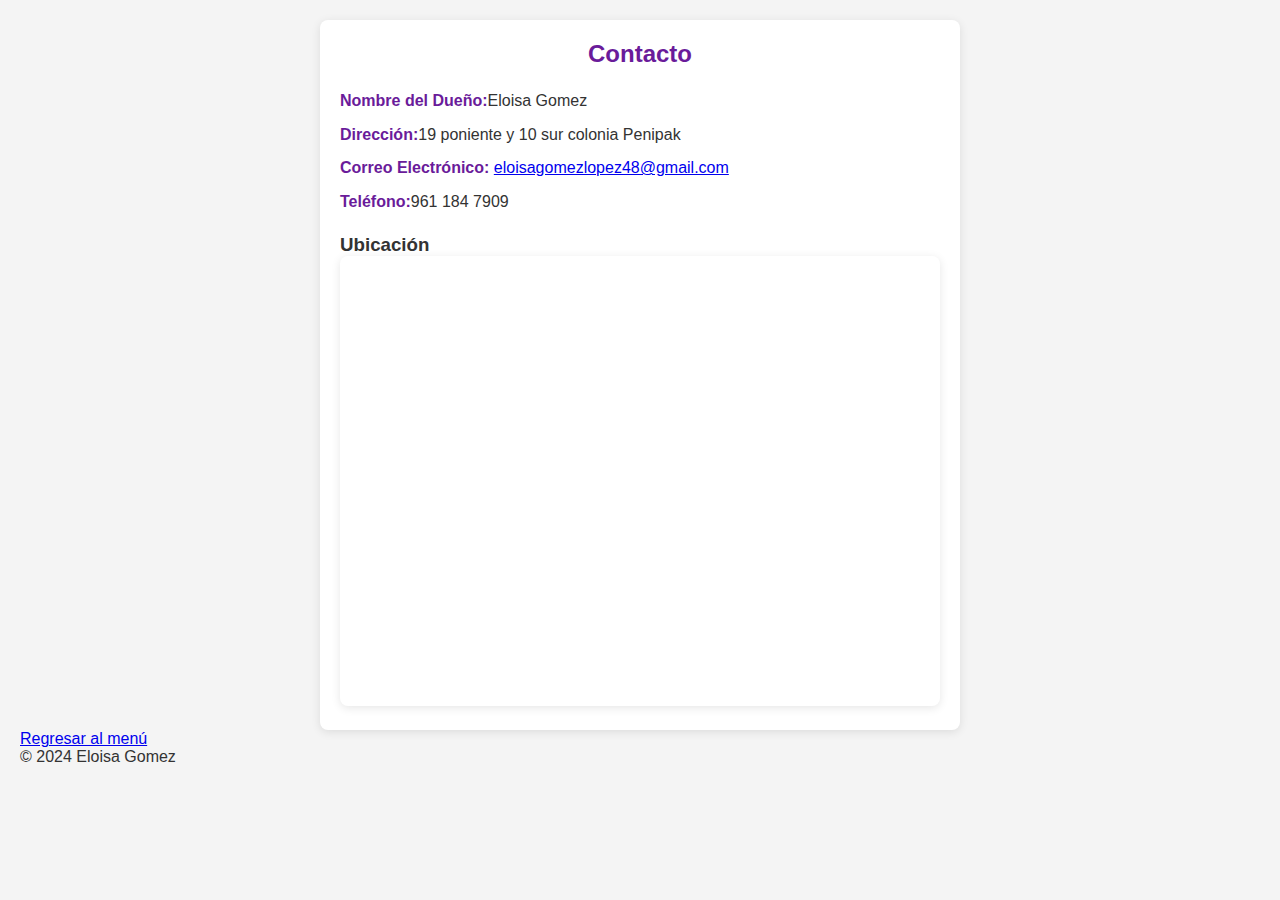
<file: practica8/contacto.html>
<!DOCTYPE html>
<html lang="en">
<head>
    <meta charset="UTF-8">
    <meta name="viewport" content="width=device-width, initial-scale=1.0">
    <title> Contacto</title>
    <link rel="shortcut icon" href="favicon.png">
    <link rel="stylesheet" href="css/style.css">
</head>
<body>
    <section id="contacto">
        <h2>Contacto</h2>
        <div class="contacto-info">
            <p><strong>Nombre del Dueño:</strong>Eloisa Gomez</p>
            <p><strong>Dirección:</strong>19 poniente y 10 sur colonia Penipak</p>
            <p><strong>Correo Electrónico:</strong> <a href="mailto:[correo@ejemplo.com]">eloisagomezlopez48@gmail.com</a></p>
            <p><strong>Teléfono:</strong>961 184 7909</p>
        </div>
    
        <h3>Ubicación</h3>
        <div class="mapa">
            <iframe src="https://maps.app.goo.gl/EVjp3L6C7LZUfugc6" width="600" height="450" style="border:0;" allowfullscreen="" loading="lazy"></iframe>
        </div>
    </section>
    <section>
        <a href="index.html">Regresar al menú</a>   
    </section>

    <footer>
        <p>&copy; 2024 Eloisa Gomez</p>
    </footer>
    
</body>
</html>
</file>
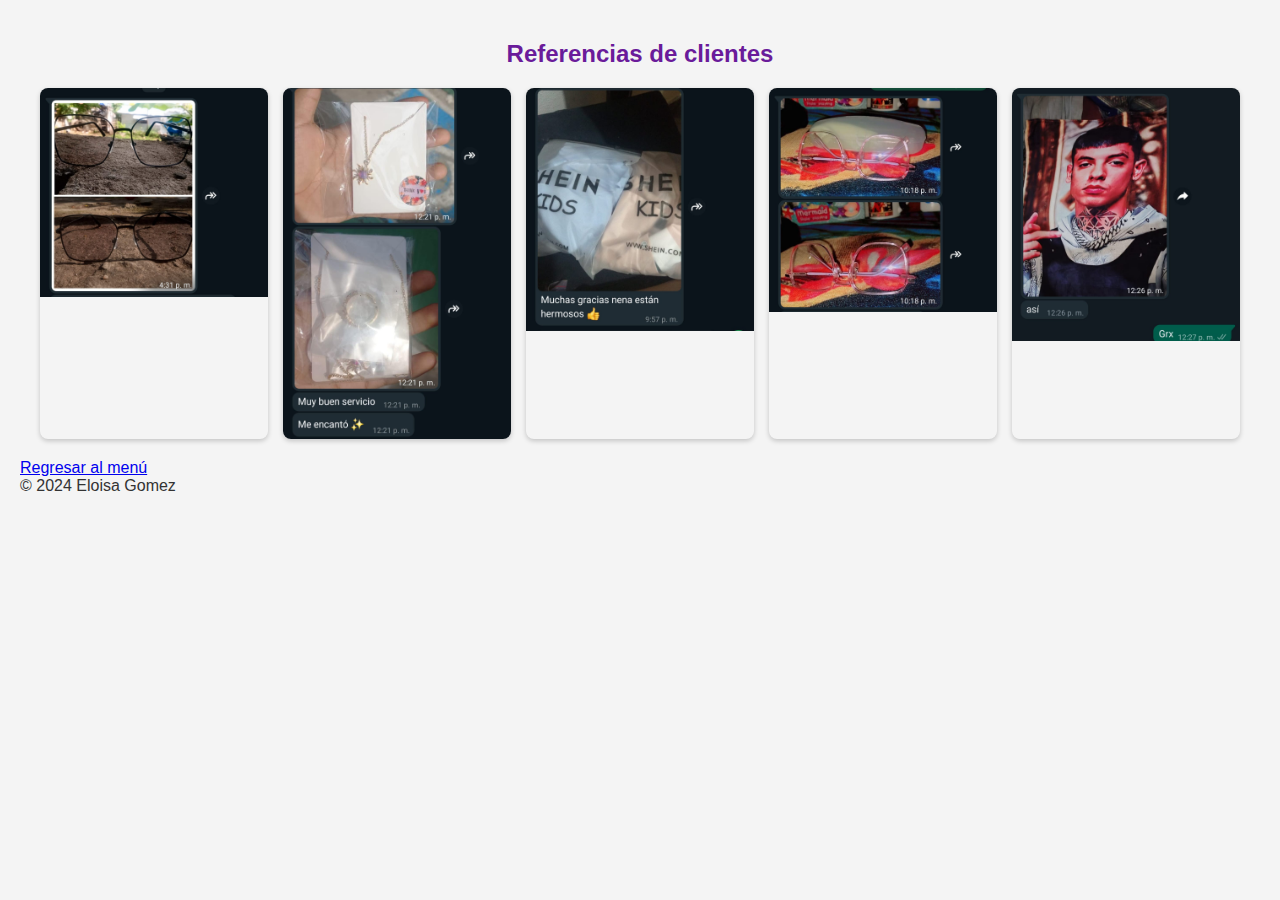
<file: practica8/galeria.html>
<!DOCTYPE html>
<html lang="es">
<head>
    <meta charset="UTF-8">
    <meta name="viewport" content="width=device-width, initial-scale=1.0">
    <title>Galería de Fotos</title>
    <link rel="stylesheet" href="css/style.css">
    <link rel="shortcut icon" href="favicon.png">
    <style>
        body {
            font-family: 'Arial', sans-serif;
            margin: 0;
            padding: 20px;
            background-color: #f4f4f4;
        }

        #galeria {
            max-width: 1200px;
            margin: auto;
            padding: 20px;
            text-align: center;
        }

        h2 {
            color: #6a1b9a;
            margin-bottom: 20px;
        }

        .grid-container {
            display: grid;
            grid-template-columns: repeat(auto-fill, minmax(200px, 1fr));
            gap: 15px;
        }

        .grid-item {
            overflow: hidden;
            border-radius: 8px;
            box-shadow: 0 2px 5px rgba(0, 0, 0, 0.2);
        }

        .grid-item img {
            width: 100%;
            height: auto;
            display: block;
            transition: transform 0.3s;
        }

        .grid-item img:hover {
            transform: scale(1.05);
        }
    </style>
</head>
<body>
    <section id="galeria">
        <h2>Referencias de clientes</h2>
        <div class="grid-container">
            <div class="grid-item">
                <img src="img/1.jpeg" alt="Descripción de la Imagen 1">
            </div>
            <div class="grid-item">
                <img src="img/2.jpeg" alt="Descripción de la Imagen 2">
            </div>
            <div class="grid-item">
                <img src="img/3.jpeg" alt="Descripción de la Imagen 3">
            </div>
            <div class="grid-item">
                <img src="img/4.jpeg" alt="Descripción de la Imagen 4">
            </div>
            <div class="grid-item">
                <img src="img/5.jpeg" alt="Descripción de la Imagen 5">
            </div>
        </div>
    </section>
    <section></section>
        <a href="index.html">Regresar al menú</a>   
    </section>

    <footer>
        <p>&copy; 2024 Eloisa Gomez</p>
    </footer>
</body>
</html>
</file>
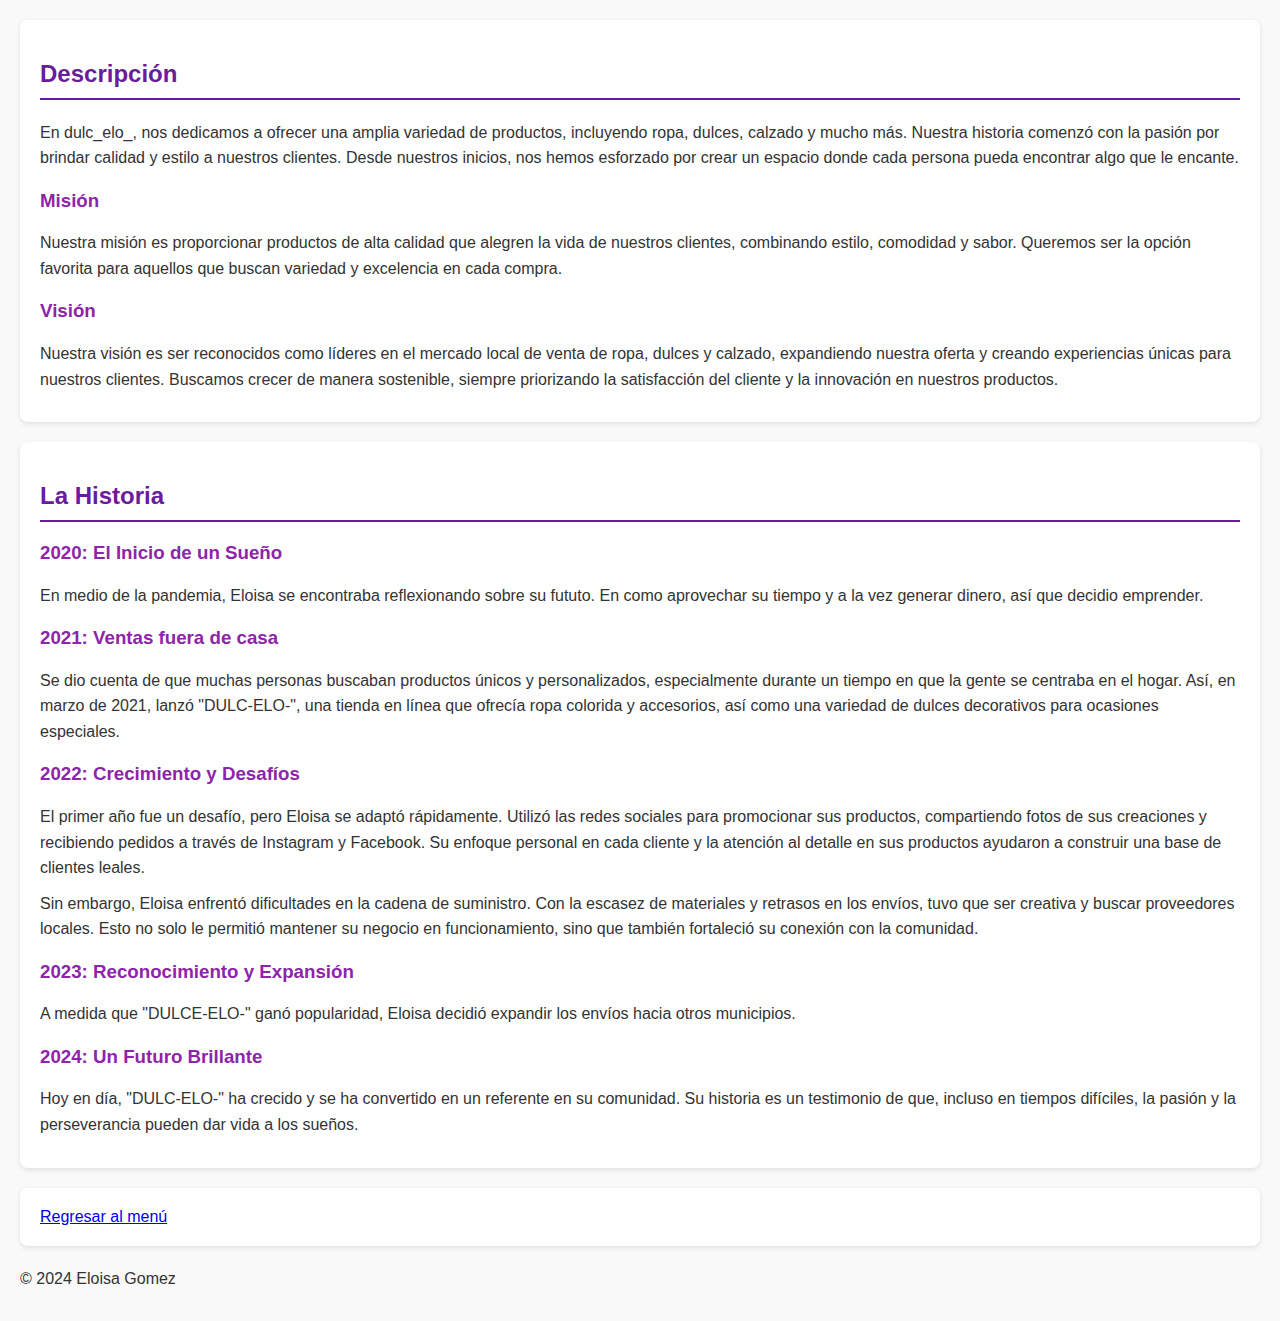
<file: practica8/nosotros.html>
<!DOCTYPE html>
<html lang="en">
<head>
    <meta charset="UTF-8">
    <meta name="viewport" content="width=device-width, initial-scale=1.0">
    <title>Nosotros</title>
    <link rel="shortcut icon" href="favicon.png">
    <style>
        body {
            font-family: Arial, sans-serif;
            margin: 0;
            padding: 20px;
            background-color: #f9f9f9;
            color: #333;
        }
        h2 {
            color: #6a1b9a;
            border-bottom: 2px solid #6a1b9a;
            padding-bottom: 10px;
        }
        h3 {
            color: #8e24aa;
        }
        section {
            background-color: #fff;
            border-radius: 8px;
            padding: 20px;
            margin-bottom: 20px;
            box-shadow: 0 2px 5px rgba(0, 0, 0, 0.1);
        }
        p {
            line-height: 1.6;
            margin: 10px 0;
        }
        @media (max-width: 600px) {
            body {
                padding: 10px;
            }
            section {
                padding: 15px;
            }
        }
    </style>
</head>
<body>
    <section id="nosotros">
        <h2>Descripción</h2>
        <p>En dulc_elo_, nos dedicamos a ofrecer una amplia variedad de productos, incluyendo ropa, dulces, calzado y mucho más. Nuestra historia comenzó con la pasión por brindar calidad y estilo a nuestros clientes. Desde nuestros inicios, nos hemos esforzado por crear un espacio donde cada persona pueda encontrar algo que le encante.</p>
    
        <h3>Misión</h3>
        <p>Nuestra misión es proporcionar productos de alta calidad que alegren la vida de nuestros clientes, combinando estilo, comodidad y sabor. Queremos ser la opción favorita para aquellos que buscan variedad y excelencia en cada compra.</p>
    
        <h3>Visión</h3>
        <p>Nuestra visión es ser reconocidos como líderes en el mercado local de venta de ropa, dulces y calzado, expandiendo nuestra oferta y creando experiencias únicas para nuestros clientes. Buscamos crecer de manera sostenible, siempre priorizando la satisfacción del cliente y la innovación en nuestros productos.</p>
    </section> 
    <section id="historia">
        <h2>La Historia</h2>
    
        <h3>2020: El Inicio de un Sueño</h3>
        <p>En medio de la pandemia, Eloisa se encontraba reflexionando sobre su fututo. En como aprovechar su tiempo y a la vez generar dinero, así que decidio emprender.</p>
    
        <h3>2021: Ventas fuera de casa</h3>
        <p>Se dio cuenta de que muchas personas buscaban productos únicos y personalizados, especialmente durante un tiempo en que la gente se centraba en el hogar. Así, en marzo de 2021, lanzó "DULC-ELO-", una tienda en línea que ofrecía ropa colorida y accesorios, así como una variedad de dulces decorativos para ocasiones especiales.</p>
    
        <h3>2022: Crecimiento y Desafíos</h3>
        <p>El primer año fue un desafío, pero Eloisa se adaptó rápidamente. Utilizó las redes sociales para promocionar sus productos, compartiendo fotos de sus creaciones y recibiendo pedidos a través de Instagram y Facebook. Su enfoque personal en cada cliente y la atención al detalle en sus productos ayudaron a construir una base de clientes leales.</p>
        <p>Sin embargo, Eloisa enfrentó dificultades en la cadena de suministro. Con la escasez de materiales y retrasos en los envíos, tuvo que ser creativa y buscar proveedores locales. Esto no solo le permitió mantener su negocio en funcionamiento, sino que también fortaleció su conexión con la comunidad.</p>
    
        <h3>2023: Reconocimiento y Expansión</h3>
        <p>A medida que "DULCE-ELO-" ganó popularidad, Eloisa decidió expandir los envíos hacia otros municipios.</p>
        
        <h3>2024: Un Futuro Brillante</h3>
        <p>Hoy en día, "DULC-ELO-" ha crecido y se ha convertido en un referente en su comunidad. Su historia es un testimonio de que, incluso en tiempos difíciles, la pasión y la perseverancia pueden dar vida a los sueños.</p>
    </section>
    <section>
        <a href="index.html">Regresar al menú</a>   
    </section>

    <footer>
        <p>&copy; 2024 Eloisa Gomez</p>
    </footer>
      
</body>
</html>
</file>
<file: practica8/css/style.css>
*{
    margin: 0;
    padding: 0;
}
body{
    background-color: #7a7a7a;
}
.areaPrincipal{
    background-image: url("../img/fondo2.jpeg");
    background-repeat: no-repeat;
    width: 100%;
    height: auto;
    opacity: 0.7;
    -webkit-background-size: 100% 100%;
    /* Safari 3.0 */
    -moz-background-size: 100% 100%;
    /* Gecko 1.9.2 (Firefox 3.6) */
    -o-background-size: 100% 100%;
    /* Opera 9.5 */
    background-seze: 100% 100%;
    /* Gecko 2.0 (Firefox 4.0) and other CSS3-compliant browsers */
}
#encabezado{
    background: #d0e6f8;
    height: 240px;
    text-align: center;
    background-image: url("../img/logo.jpeg");
    background-repeat: no-repeat;
    background-size: 180px 180px;
}
.piePagina{
    width: 100%;
    height: 100%;
    background: #15101b;}
    color: white;
    buttom: 0;
    position: fixed;
    left: 0;
}
#menu{ /*identificador*/
    height: 40px;
    position: relative;
    top: 200px;
}
ul{
    list-style-type: none;
    margin: 0;
    padding: 0;
    overflow: hidden;
    background-color: #333333;
}
li{
    float: left;
}
li a{
    display: block;
    color: white;
    text-align: center;
    padding: 10px;
    text-decoration: none;
}
li a:hover{
    background-color: #111111;
}
#datos {
    width: 80%;
    background-color: #f4a2f4;
    height: 600px;
    margin: auto;
    opacity: 1;
    color: #2a3e55;
    padding: 10px;
    font-family: 'Segoe UI', Tahoma, Geneva, Verdana, sans-serif;
}


.galeria-container {
    display: flex;
    flex-wrap: wrap;
    gap: 10px; /* Espacio entre las imágenes */
}

.galeria-container figure {
    flex: 1 1 calc(25% - 10px); 
    text-align: center;
}

.galeria-container img {
    max-width: 100%;
    height: auto;
    border-radius: 8px; /* Esquinas redondeadas */
}

.contacto-info {
    margin-bottom: 20px;
}

.mapa {
    text-align: center; /* Centra el mapa */
}

body {
    font-family: 'Arial', sans-serif;
    margin: 0;
    padding: 20px;
    background-color: #f4f4f4;
    color: #333;
}

#contacto {
    background-color: #fff;
    border-radius: 8px;
    padding: 20px;
    box-shadow: 0 2px 10px rgba(0, 0, 0, 0.1);
    max-width: 600px;
    margin: auto;
}

h2 {
    color: #6a1b9a;
    text-align: center;
    margin-bottom: 20px;
}

.contacto-info {
    margin-bottom: 20px;
}

.contacto-info p {
    line-height: 1.6;
    margin: 8px 0;
}

.contacto-info strong {
    color: #6a1b9a;
}

.mapa {
    text-align: center;
}

iframe {
    border-radius: 8px;
    box-shadow: 0 2px 10px rgba(0, 0, 0, 0.1);
}
</file>
